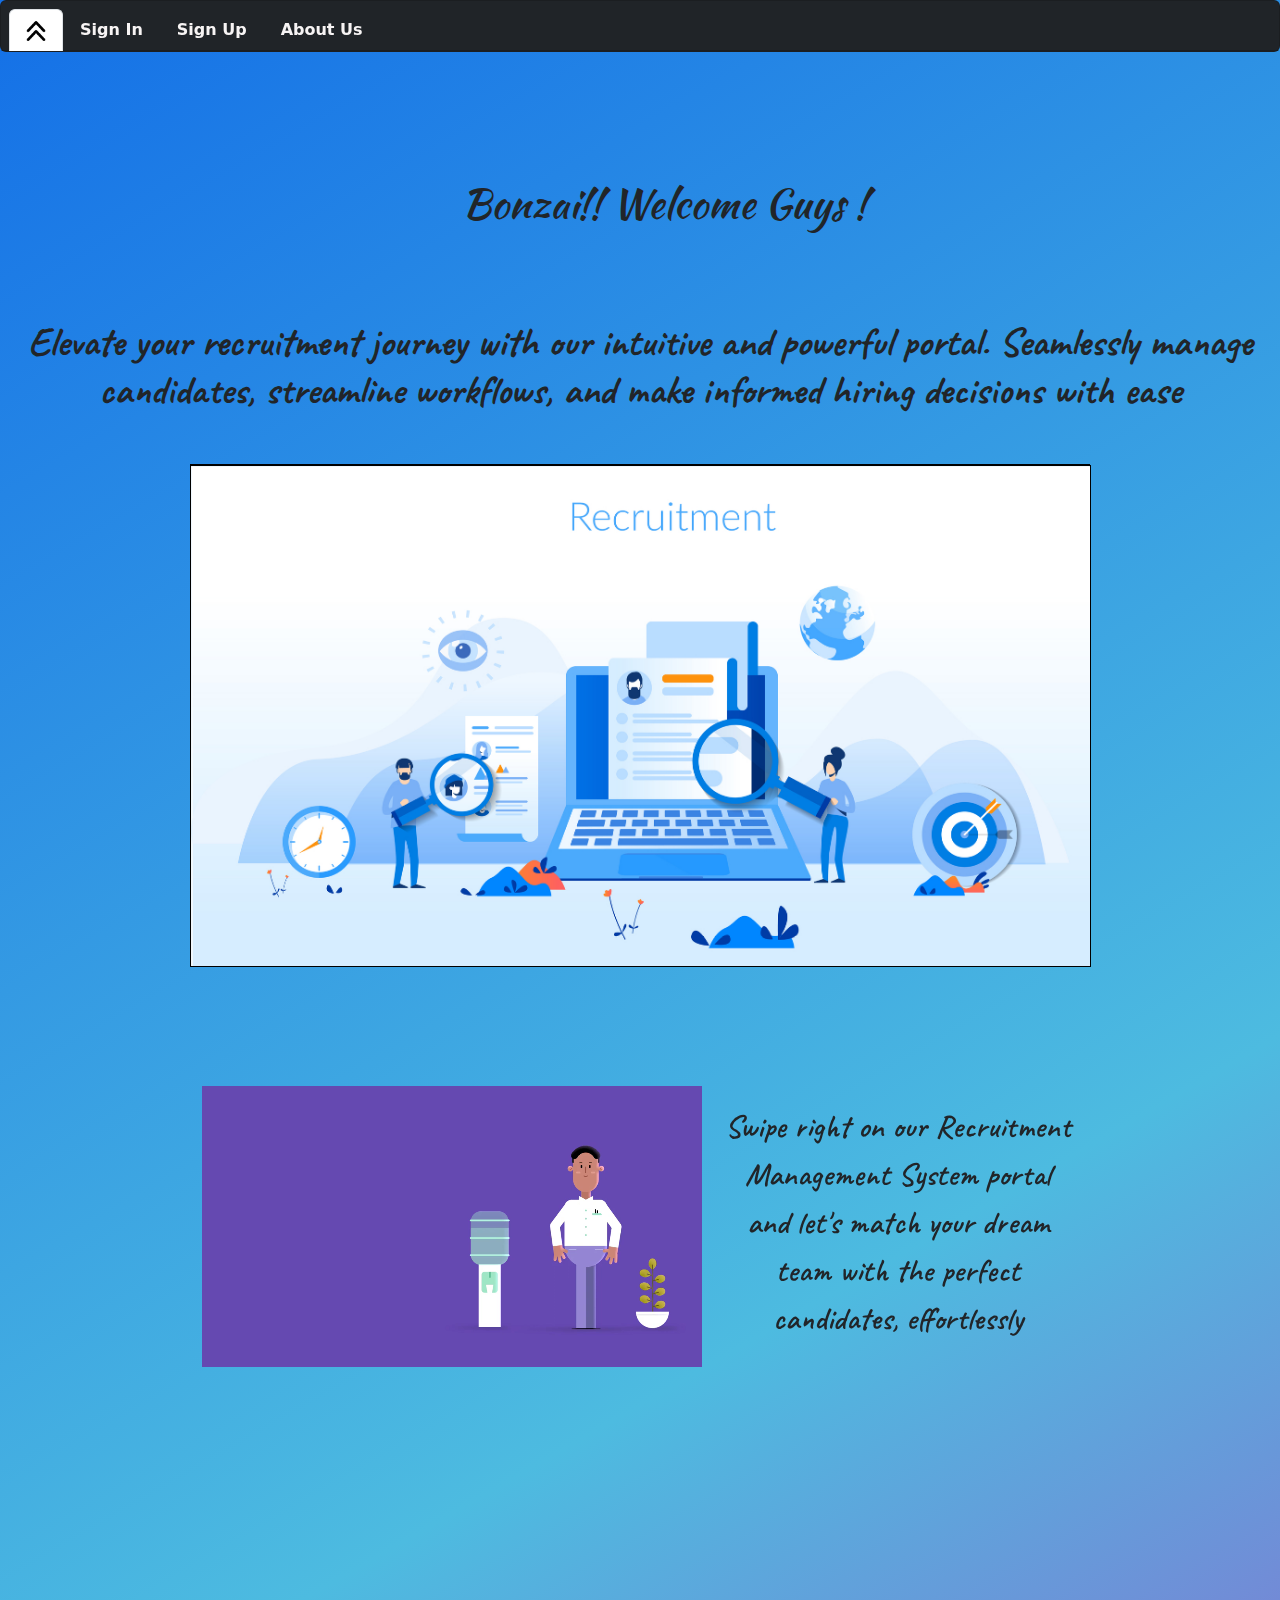
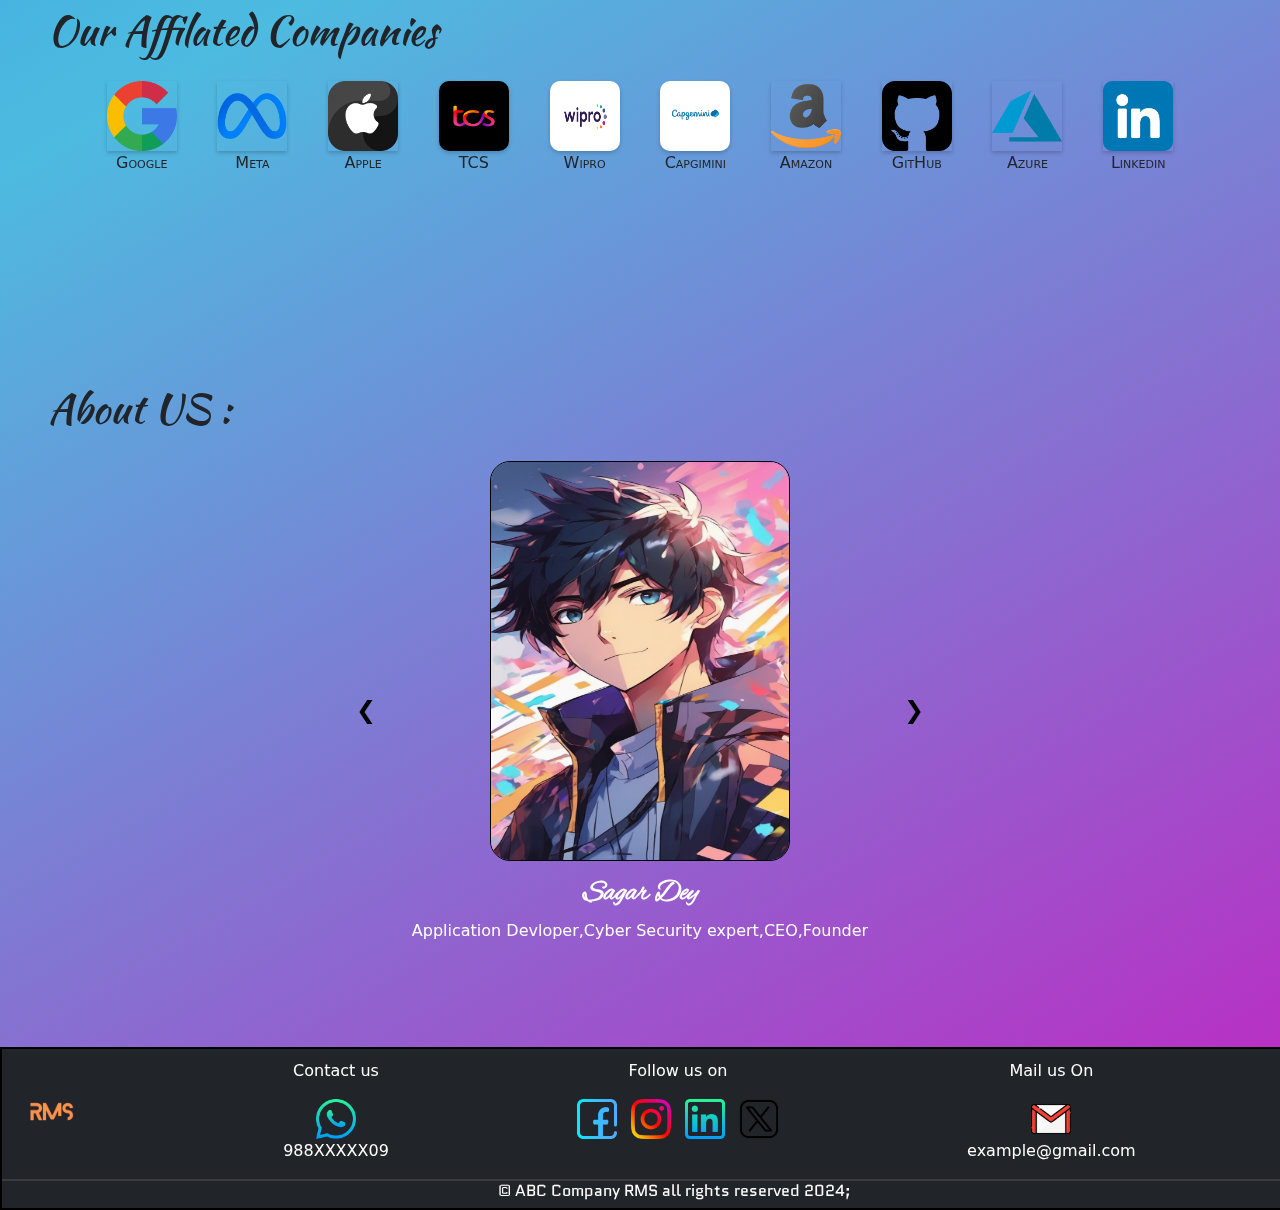
<file: RMS2/index.html>
<!doctype html>
<html lang="en">

<head>
  <meta charset="utf-8">
  <meta name="viewport" content="width=device-width, initial-scale=1">
  <title>Recruitment Management System</title>
  <!-- favicon ---------------------------- -->
  <!-- favicon-------------------------- -->
  <link href="https://cdn.jsdelivr.net/npm/bootstrap@5.3.3/dist/css/bootstrap.min.css" rel="stylesheet"
    integrity="sha384-QWTKZyjpPEjISv5WaRU9OFeRpok6YctnYmDr5pNlyT2bRjXh0JMhjY6hW+ALEwIH" crossorigin="anonymous">
  <link rel="stylesheet" href="./css/index.css">
</head>

<body>
  <header class="fixed-top">
    <div class="card text-center bg-dark">
      <div class="card-header">
        <ul class="nav nav-tabs card-header-tabs">
          <li class="nav-item">
            <a class="nav-link active" aria-current="true" href="#"><img src="./Resources/right.png" class="uparrow"
                alt=""></a>
          </li>
          <li class="nav-item ">
            <a class="nav-link connection-link" href="./signIn.html">Sign In</a>
          </li>
          <li class="nav-item">
            <a class="nav-link connection-link" href="./sighUp.html">Sign Up</a>
          </li>
          <li class="nav-item">
            <a class="nav-link connection-link" href="#aboutus">About Us</a>
          </li>
        </ul>
      </div>
    </div>
  </header>

  <div class="conatainer center-container">
    <h1 class="launch-heading about-team">Bonzai!! Welcome Guys ! </h1>
    <h1 class="pickup-phrase">
      Elevate your recruitment journey with our intuitive and powerful portal. Seamlessly manage candidates, streamline
      workflows, and make informed hiring decisions with ease
    </h1>
    <div class="container d-flex align-items-center justify-content-center sliding-container">
      <div id="carouselExampleSlidesOnly" class="carousel slide sliding" data-bs-ride="carousel">
        <div class="carousel-inner">
          <div class="carousel-item active">
            <img src="./Resources/rms1.jpg" class="d-block w-100 car-image" alt="...">
          </div>
          <div class="carousel-item">
            <img src="./Resources/rms2.png" class="d-block w-100 car-image" alt="...">
          </div>
          <div class="carousel-item">
            <img src="./Resources/rms3.jpg" class="d-block w-100 car-image" alt="...">
          </div>
        </div>
      </div>
    </div>
  </div>
  <div class="container video-container">
    <!-- <video src="../woman_-_98227 (540p).mp4"></video> -->
    <video src="./Resources/Recruitment Video Template (Editable).mp4" class="object-fit align-items-center justify-content-center"
      autoplay muted playsinline></video>
    <div class="phrase-container">
      <p class="phrase">Swipe right on our Recruitment Management System portal and let's match your dream team with the
        perfect candidates, effortlessly

      </p>
    </div class="">
  </div>
  <h1 class="about-team affilation">Our Affilated Companies</h1>
  <!-- ---------------------------recruited students company----------------------->
    <div class="container rec-comp-container">
      <div class="rec-comp-logo">
        <img src="./Resources/google.png" alt="" class="comp-logo">
        <p class="rec-caption">Google</p>
      </div>
      <div class="rec-comp-logo">
        <img src="./Resources/meta.png" alt="" class="comp-logo">
        <p class="rec-caption">Meta</p>
      </div>
      <div class="rec-comp-logo">
        <img src="./Resources/apple.png" alt="" class="comp-logo">
        <p class="rec-caption">Apple</p>
      </div>
      <div class="rec-comp-logo">
        <img src="./Resources/tcs.png" alt="" class="comp-logo" style="border-radius: 10px; width: 65px;">
        <p class="rec-caption">TCS</p>
      </div>
      <div class="rec-comp-logo">
        <img src="./Resources/wipro.png" alt="" class="comp-logo" style="border-radius: 10px; width: 75px;">
        <p class="rec-caption">Wipro</p>
      </div>
      <div class="rec-comp-logo">
        <img src="./Resources/capgimini.png" alt="" class="comp-logo" style="border-radius: 10px; width: 75px;">
        <p class="rec-caption">Capgimini</p>
      </div>
      <div class="rec-comp-logo">
        <img src="./Resources/amazon.png" alt="" class="comp-logo">
        <p class="rec-caption">Amazon</p>
      </div>
      <div class="rec-comp-logo">
        <img src="./Resources/github-sign.png" alt="" class="comp-logo">
        <p class="rec-caption">GitHub</p>
      </div>
      <div class="rec-comp-logo">
        <img src="./Resources/azure.png" alt="" class="comp-logo">
        <p class="rec-caption">Azure</p>
      </div>
      <div class="rec-comp-logo">
        <img src="./Resources/linkedincomp.png" alt="" class="comp-logo">
        <p class="rec-caption">Linkedin</p>
      </div>
    </div>
  <!-- ---------------------------recruited students company----------------------->
  <!-- team memeber card carousal -->
  <h1 class="about-team" id="aboutus">About US :</h1>
  <div class="teams">
    <div class="card-team">
      <div class="carousel-member">
        <div class="carousel-member-inner">
          <div class="carousel-member-item active">
            <div class="team-member">
              <img src="./Resources/sagar.png" alt="Team Member 1">
              <h3>Sagar Dey</h3>
              <p>Application Devloper,Cyber Security expert,CEO,Founder</p>
            </div>
          </div>
          <div class="carousel-member-item">
            <div class="team-member">
              <img src="./Resources/Shubhankar.png" alt="Team Member 2">
              <h3>Shubhankar Pal</h3>
              <p>Recruiter,Full stack Devloper,HR,CO-Founder</p>
            </div>
          </div>
          <div class="carousel-member-item">
            <div class="team-member">
              <img src="./Resources/Monjur.webp" alt="Team Member 2">
              <h3>Monjur Alam Molla</h3>
              <p>Recruiter,SE,Technical Head</p>
            </div>
          </div>
          <div class="carousel-member-item">
            <div class="team-member">
              <img src="./Resources/fazail.png" alt="Team Member 2">
              <h3>Fazail Alam</h3>
              <p>Software Devloper,project leader</p>
            </div>
          </div>
          <!-- Add more team members here -->
        </div>
        <button class="carousel-member-control prev" onclick="prevSlide()">&#10094;</button>
        <button class="carousel-member-control next" onclick="nextSlide()">&#10095;</button>
      </div>
    </div>
  </div>
  <!-- team memeber card carousal end here -->
  <footer id="foot-logo">
    <nav class="footer-nav">
      <div class="foot-logo-image">
        <img src="./Resources/logo.png" alt="">
      </div>

      <div class="footer-items">
        <div class="footer-container">
          <p class="foot-logo-container" style="color: #fff!important;">Contact us </p>
          <div>
            <img src="./Resources/whatsapp2.png" alt="" class="foot-icons">
          </div>
          <p style="color: #fff;">988XXXXX09</p>
        </div>
        <div class="footer-container">
          <p class="follow-foot">Follow us on</p>
          <div class="foot-logo-container">
            <div>
              <img src="./Resources/facebook.png" alt="" class="foot-icons">
            </div>
            <div>
              <img src="./Resources/instagram.png" alt="" class="foot-icons">
            </div>
            <div>
              <img src="./Resources/linkedin.png" alt="" class="foot-icons">
            </div>
            <div>
              <img src="./Resources/twitter.png" alt="" class="foot-icons">
            </div>
          </div>
        </div>
        <div class="footer-container mail-container">
          <p class="follow-foot">Mail us On</p>
          <div>
            <img src="./Resources/gmail.png" alt="" class="foot-icons">
          </div>
          <p style="color: #fff;">example@gmail.com</p>
        </div>
      </div>
    </nav>
    <div class="copyright">
      <h6>
        &copy; ABC Company RMS all rights reserved 2024;
      </h6>
    </div>
  </footer>
  <script src="./js/index.js"></script>
  <script src="https://cdn.jsdelivr.net/npm/bootstrap@5.3.3/dist/js/bootstrap.bundle.min.js"
    integrity="sha384-YvpcrYf0tY3lHB60NNkmXc5s9fDVZLESaAA55NDzOxhy9GkcIdslK1eN7N6jIeHz"
    crossorigin="anonymous"></script>
</body>

</html>
</file>
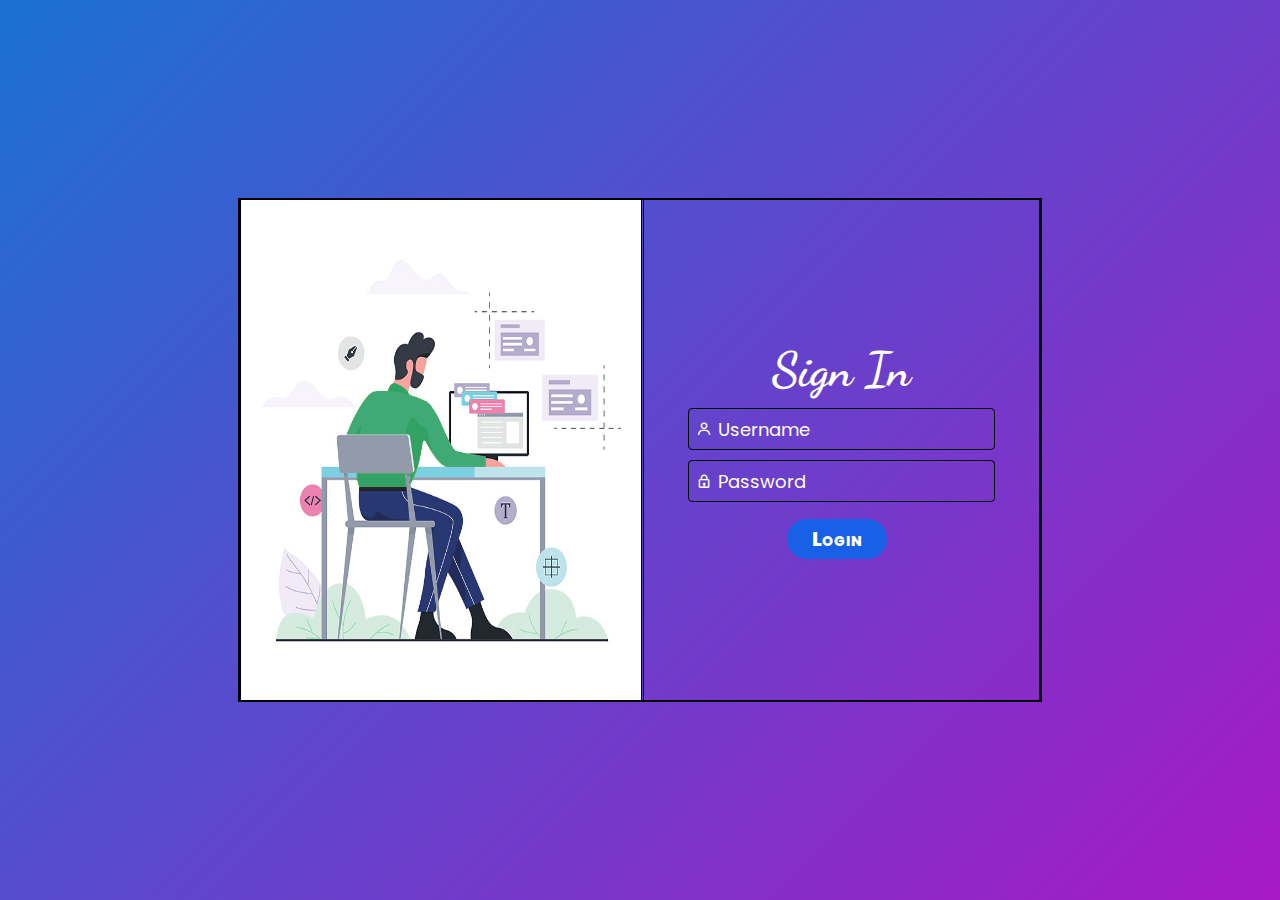
<file: RMS2/login.html>
<!DOCTYPE html>
<html lang="en">
<head>
    <meta charset="UTF-8">
    <meta name="viewport" content="width=device-width, initial-scale=1.0">
    <link rel="stylesheet" href="./css/login.css">
    <link href='https://unpkg.com/boxicons@2.1.4/css/boxicons.min.css' rel='stylesheet'>
    <title>Document</title>
</head>
<body>
    <main>
<div class="container">
    
    <img src="./Resources/official-login.jpg" alt="image" class="image">
    
    <div class="form-container">
        <h3 class="heading">Sign In</h3>
        <form action="#" name="form" class="form">
            <div class="input-container">
                <i class="bx bx-user"></i>
                <input type="text" placeholder="Username" class="input" required>
            </div>
            <div class="input-container">
                <i class="bx bx-lock"></i>
                <input type="password" placeholder="Password" class="password" required>
            </div>
            <div class="button-container">
                <button class="btn">Login</button>
            </div>

        </form>
    </div>
</div>
</main>
</body>
</html>
</file>
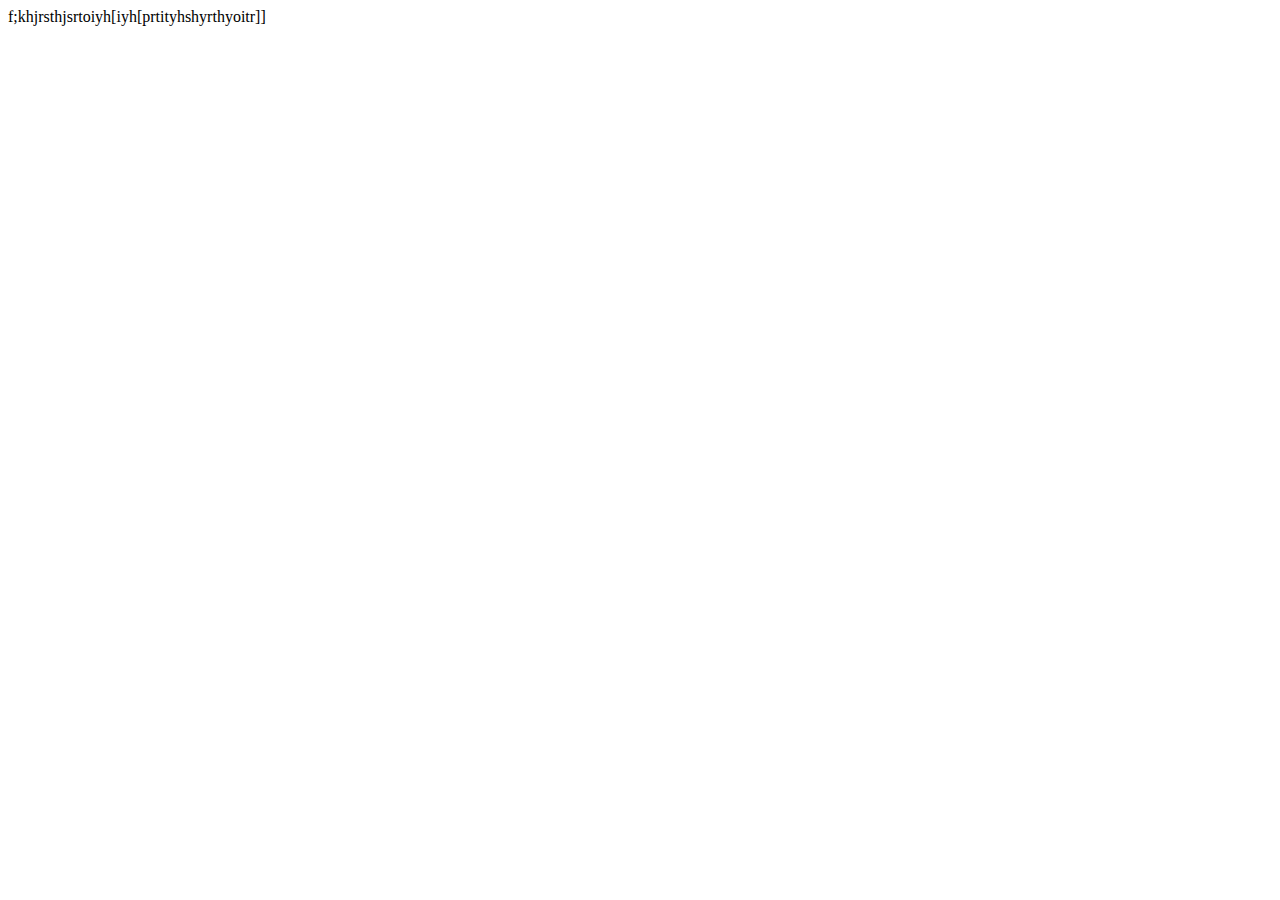
<file: RMS2/submit.html>
<!DOCTYPE html>
<html lang="en">
<head>
    <meta charset="UTF-8">
    <meta name="viewport" content="width=device-width, initial-scale=1.0">
    <title>Document</title>
</head>
<body>
    f;khjrsthjsrtoiyh[iyh[prtityhshyrthyoitr]]
</body>
</html>
</file>
<file: RMS2/css/index.css>
@import url('https://fonts.googleapis.com/css2?family=Caveat:wght@400..700&display=swap');
@import url('https://fonts.googleapis.com/css2?family=Kaushan+Script&display=swap');
@import url('https://fonts.googleapis.com/css2?family=Alex+Brush&display=swap');
@import url('https://fonts.googleapis.com/css2?family=Quantico:ital,wght@0,400;0,700;1,400;1,700&display=swap');
body{
    background: linear-gradient(150deg,rgb(20, 112, 231),rgb(77, 187, 224),rgb(194, 35, 194)) !important;
}
h1{
    margin-top: 20vh;
}
.connection-link{
    color:#f7f4f4;
    font-weight: 700;
}
.sliding-container{
    height:503px ;
    width:900px;
    border: 1px solid black;
    margin-top: 50px;
    margin-bottom: 60px;
}
.sliding{
    border: 1px solid black;
}
.sliding .car-image{
    height: 500px;
    width: 899px!important;
}
.connection-link:hover{
    color:rgb(241, 241, 241);
    font-size:large;
    transition: 0.2s ease;
    font-weight: 500;
    
}
footer{
    border: 2px solid black;
    width: 84.3rem;
    background: #212529;
    color:white;
}
.footer-nav{
    display: flex;
    align-items: center;
    justify-content:space-around;
}
.copyright{
    text-align: center;
    border-top: 2px solid #3b3b3b;
}
.footer-items{
    width: 100%;
    display: flex;
    align-items:start;
    justify-content: space-evenly;
}
.footer-container{
    margin-top: 10px;
    display: flex;
    flex-direction: column;
    align-items: center;
    justify-content: center;
    /* border: 1px solid black; */
}
.foot-logo-container{
    display: flex;
}
footer div .foot-icons{
    /* display:flex;
    align-items: center;
    justify-content: center; */
    height: 40px;
    width: 40px;
    margin: 0 7px;
    transition: height 0.1s ease,width 0.1s ease;
}
.foot-icons:hover{
    height: 47px;
    width: 47px;
    
}

footer p{
    padding: 0;
    font-weight: 500;
}
/* footer .contact{
    display: flex;
    flex-direction:column;
} */
/* footer .contact .contact-foot{
    margin:0;
    padding: 0;
    color: #fff;
    margin-left: 10px;
    margin-top: 10px;
} */
footer .foot-logo-image img{
    height:100px;
    width: 100px;
    margin: 0;
}
/* .whatsapp{
    height:40px;
    width: 40px;
} */

footer .footer-container .follow-foot{
    color: #fff;
}
.center-container{
   margin-top: 50px;
    text-align: center;
}
.carousal{
    margin-bottom: 50px!important;
}

.video-container{
    display: flex;
    align-items: center;
    justify-content: center;
    margin-bottom: 40px;
    /* border: 1px solid black; */
    height: 400px;
    width: 900px!important;
    gap: 8px;
}
.video-container video{
    height:390px ;
    width: 500px;
}
.phrase-container{
    /* border: 1px solid black; */
    margin-left: 8px;
    height:390px ;
    width: 450px;
    padding: 7px;
}
.uparrow{
    height: 20px;
    width: 20px;
}
.phrase{
    text-align: center;
    margin-top: 4rem;
    font-family: 'Caveat';
    font-size:xx-large;
    font-weight: 600;
}

.pickup-phrase{
    margin-top: 10vh;
    font-family: 'Caveat';
    font-weight: 700;
}
.mail-container{
    display: flex;
    margin-right:30px;
}


/*  card memeber carousal  */
.carousel-member {
    position: relative;
    width: 600px;
    margin: 0 auto;
}

.carousel-member-inner {
    display: flex;
    overflow: hidden;
}

.carousel-member-item {
    flex: 0 0 100%;
}

.team-member {
    text-align: center;
    padding: 20px;
}

.team-member img {
    width: 300px;
    height: 400px;
    border-radius: 20px;
    border: 1px solid black;
}

.carousel-member-control {
    position: absolute;
    top: 50%;
    transform: translateY(-50%);
    background: none;
    border: none;
    font-size: 24px;
    cursor: pointer;
}

.prev {
    left: 10px;
}

.next {
    right: 10px;
}
.card-team{
    /* border: 1px solid black; */
    margin-bottom: 20px;
    width: fit-content;
    /* margin-left: 4rem; */
}
.teams{
    /* border: 1px solid black; */
    display: flex;
    flex-direction: column;
    align-items: center;
    justify-content:center;
    margin-bottom: 3rem;
}

.about-team{
    font-family: 'Kaushan Script';
    padding-left: 3rem;
}
.teams .team-member h3{
    color: #fff;
    font-family: 'Alex Brush';
    font-weight: 700;
    margin-top: 1rem;
}

.teams .team-member p{
    color: #fff;
}
.copyright h6{
    font-family: 'Quantico';
}

.rec-comp-container{
    /* border: 1px solid black; */
    gap: 10px;
    height: 130px;
    display: flex;
    align-items: start;
    justify-content: space-evenly;
}
.rec-comp-logo img{
    height: 70px;
    width: 70px!important;
    transition: height 0.1s ease, width 0.1s ease;
    box-shadow: 0 2px 4px rgba(0, 0, 0, 0.2);
}
.rec-comp-logo{
    /* border: 1px solid black; */
    display: flex;
    flex-direction: column;
    align-items: center;
    justify-content:center;
    margin: 6px;
}
.rec-comp-logo img:hover{
    height: 80px;
    width:80px!important;
    box-shadow: 0 4px 8px rgba(0, 0, 0, 0.3);
}
.rec-comp-container .rec-comp-logo p{
    font-size: medium;
    font-weight: 500;
    font-variant: small-caps;
}
.affilation{
    margin-bottom:20px ;
}
</file>
<file: RMS2/css/login.css>
@import url('https://fonts.googleapis.com/css2?family=Poppins:wght@400;500;600&display=swap');
@import url('https://fonts.googleapis.com/css2?family=Dancing+Script:wght@400..700&display=swap');
*{
    margin: 0;
    padding: 0;
    /* box-sizing: border-box; */
    font-family: 'Poppins',sans-serif;
    background-repeat: no-repeat;
    
}

main{
    background: linear-gradient(135deg,rgb(27, 113, 212),rgb(167, 25, 196));
    display: flex;
    align-items: center;
    justify-content: center;
    height: 100vh;
}
.container{
    display: flex;
    align-items: center;
    justify-content: center;
    border: 2px solid black;
    height: 500px;
    width: 800px;
    gap: 1px;
    /* background: #fff; */
}

.image{
    border: 1px solid black ;
    height: 500px;
    width: 400px;
}

.form-container{
    border: 1px solid black ;
    height: 500px;
    width: 400px;
    display: flex;
    flex-direction: column;
    align-items: center;
    justify-content: center;
}

.input-container{
    border: 1px solid black;
    height: 40px;
    width: 305px;
    /* font-size: 29px; */
    display: flex;
    align-items: center;
    margin-top: 10px;
    border-radius: 4px;

}
.input-container i{
    margin-top: 12px;
    color: #fff;
    margin-left: 7px;
    margin-right: 6px;
    height: 28px;
    width: 25px;
    font-size:medium;
    
}
input{
    height: 40px;
    width: 300px;
    font-size: 18px;
    border: none;
    outline: none;
    background: transparent;
    border-radius: 4px;
    color: #ffff;
}


input::placeholder{
    color: #fff;
}

.button-container{
    /* border: 1px solid black; */
    margin-top: 17px;
    height: 40px;
    width: 100px;
    margin-left: 99px;
}
button{
    height: 40px;
    width: 100px;
    border: none;
    outline: none;
    border-radius: 50px;
    font-size: 20px;
    font-weight: 800;
    font-variant: small-caps;
    background: rgb(24, 96, 230);
    color: #fff;
    cursor: pointer;
}

button:hover{
    box-shadow: 2px 2px 5px rgb(59, 58, 58);
}

main div .heading{
    color: #fff;
}
h3.heading {
    font-size: xxx-large;
    font-family: 'Dancing Script';
}
</file>
